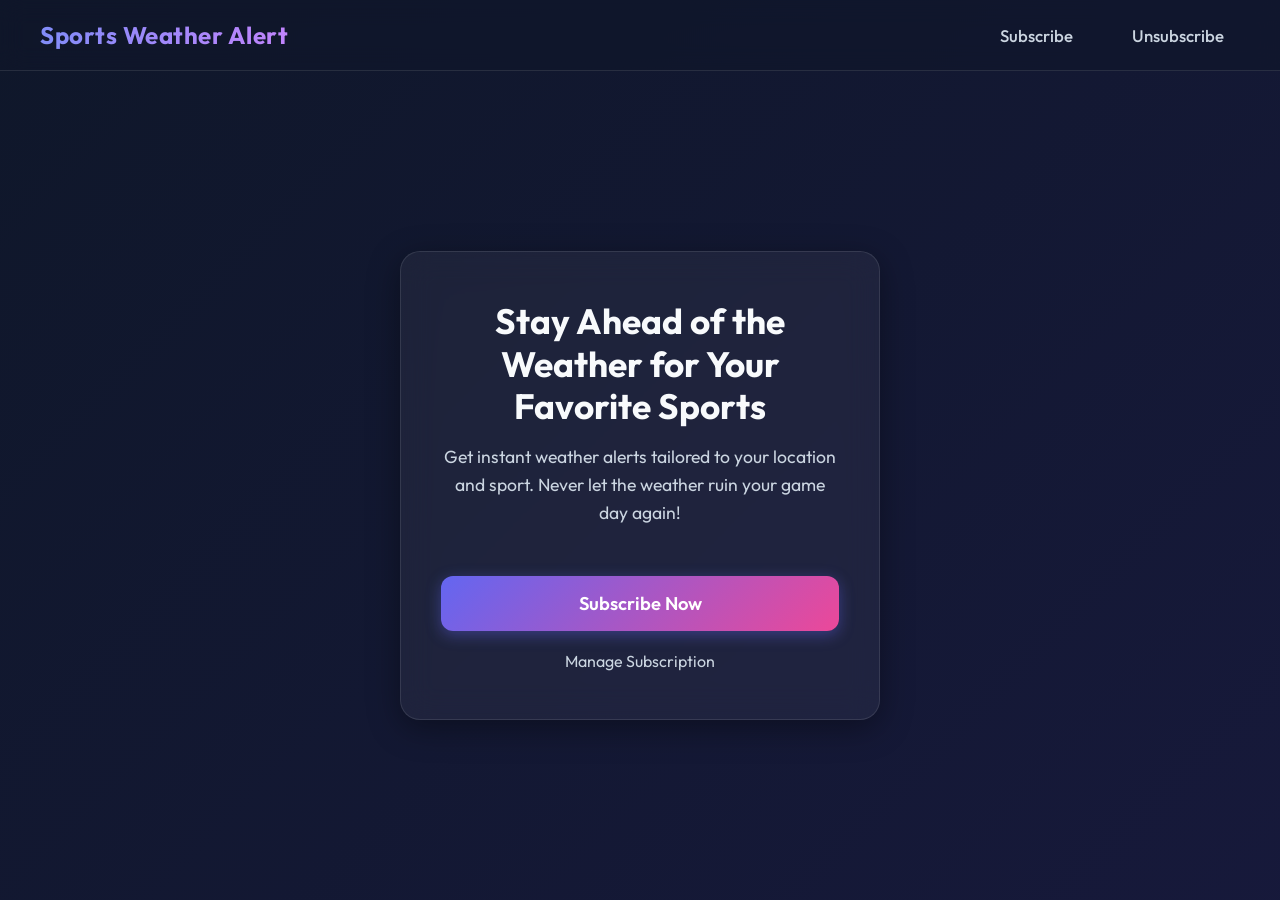
<file: index.html>
<!DOCTYPE html>
<html lang="en">
<head>
  <meta charset="UTF-8">
  <title>Sports Weather Alert | Home</title>
  <link rel="stylesheet" href="styles.css">
</head>
<body>
  <nav class="navbar">
    <div class="navbar-brand">Sports Weather Alert</div>
    <div class="navbar-links">
      <a href="subscribe.html">Subscribe</a>
      <a href="unsubscribe.html">Unsubscribe</a>
    </div>
  </nav>
  <main class="main-content">
    <div class="container text-center">
      <h2>Stay Ahead of the Weather for Your Favorite Sports</h2>
      <p class="subtitle">Get instant weather alerts tailored to your location and sport. Never let the weather ruin your game day again!</p>
      <a href="subscribe.html" class="btn-primary">Subscribe Now</a>
      <br/>
      <a href="unsubscribe.html" class="link-secondary">Manage Subscription</a>
    </div>
  </main>
</body>
</html>
</file>
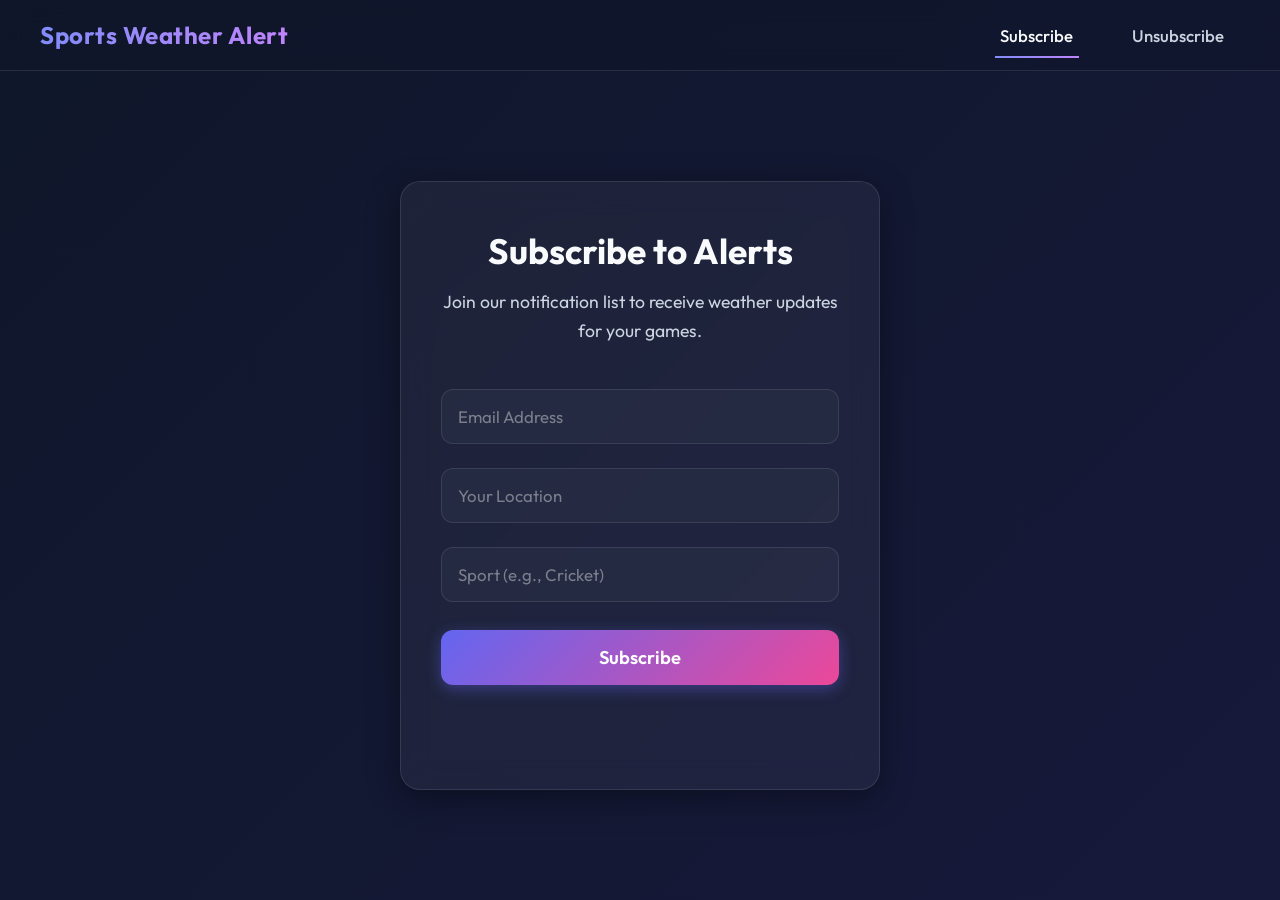
<file: subscribe.html>
<!DOCTYPE html>
<html lang="en">
<head>
  <meta charset="UTF-8">
  <title>Subscribe | Sports Weather Alert</title>
  <link rel="stylesheet" href="styles.css">
</head>
<body>
  <nav class="navbar">
    <div class="navbar-brand">Sports Weather Alert</div>
    <div class="navbar-links">
      <a href="subscribe.html" class="active">Subscribe</a>
      <a href="unsubscribe.html">Unsubscribe</a>
    </div>
  </nav>
  <main class="main-content">
    <div class="container text-center">
      <h2>Subscribe to Alerts</h2>
      <p class="subtitle">Join our notification list to receive weather updates for your games.</p>
      <form id="subscribeForm">
        <input type="email" id="subEmail" placeholder="Email Address" required />
        <input type="text" id="subLocation" placeholder="Your Location" required />
        <input type="text" id="subSport" placeholder="Sport (e.g., Cricket)" required />
        <button type="submit">Subscribe</button>
        <div id="subscribeMsg" class="message"></div>
      </form>
    </div>
  </main>
  <script>
    document.getElementById("subscribeForm").addEventListener("submit", async function(e) {
      e.preventDefault();
      const email = document.getElementById("subEmail").value.trim();
      const location = document.getElementById("subLocation").value.trim();
      const sport = document.getElementById("subSport").value.trim();
      const msgDiv = document.getElementById("subscribeMsg");
      msgDiv.textContent = "Subscribing...";
      msgDiv.className = "message";
      try {
        const response = await fetch("https://etpzy58ogc.execute-api.eu-north-1.amazonaws.com/prod/subscribe", {
          method: "POST",
          headers: { "Content-Type": "application/json" },
          body: JSON.stringify({ email, location, sport })
        });
        const result = await response.json();
        msgDiv.textContent = result.message || "Subscribed!";
        msgDiv.classList.add(response.ok ? "success" : "error");
      } catch (err) {
        msgDiv.textContent = "Failed to connect.";
        msgDiv.classList.add("error");
      }
    });
  </script>
</body>
</html>
</file>
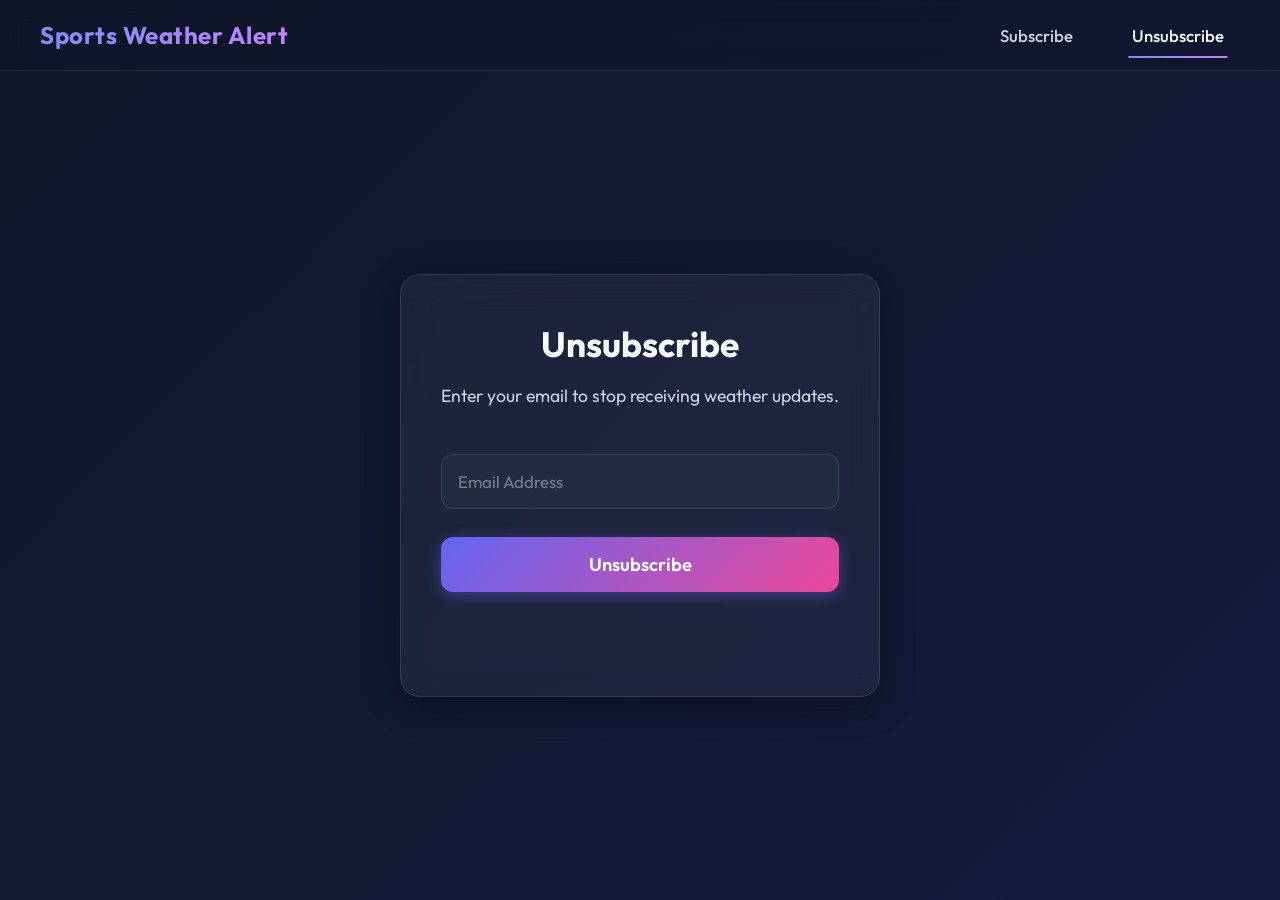
<file: unsubscribe.html>
<!DOCTYPE html>
<html lang="en">
<head>
  <meta charset="UTF-8">
  <title>Unsubscribe | Sports Weather Alert</title>
  <link rel="stylesheet" href="styles.css">
</head>
<body>
  <nav class="navbar">
    <div class="navbar-brand">Sports Weather Alert</div>
    <div class="navbar-links">
      <a href="subscribe.html">Subscribe</a>
      <a href="unsubscribe.html" class="active">Unsubscribe</a>
    </div>
  </nav>
  <main class="main-content">
    <div class="container text-center">
      <h2>Unsubscribe</h2>
      <p class="subtitle">Enter your email to stop receiving weather updates.</p>
      <form id="unsubscribeForm">
        <input type="email" id="unsubEmail" placeholder="Email Address" required />
        <button type="submit">Unsubscribe</button>
        <div id="unsubscribeMsg" class="message"></div>
      </form>
    </div>
  </main>
  <script>
    document.getElementById("unsubscribeForm").addEventListener("submit", async function(e) {
      e.preventDefault();
      const email = document.getElementById("unsubEmail").value.trim();
      const msgDiv = document.getElementById("unsubscribeMsg");
      msgDiv.textContent = "Unsubscribing...";
      msgDiv.className = "message";
      try {
        const response = await fetch("https://etpzy58ogc.execute-api.eu-north-1.amazonaws.com/prod/unsubscribe", {
          method: "POST",
          headers: { "Content-Type": "application/json" },
          body: JSON.stringify({ email })
        });
        const result = await response.json();
        console.log('API result:', result);
        let message = '';
        if (result.message) {
          message = result.message;
        } else if (result.body) {
          try {
            const bodyObj = typeof result.body === 'string' ? JSON.parse(result.body) : result.body;
            message = bodyObj.message || '';
          } catch {
            message = '';
          }
        }
        if (response.ok && message) {
          msgDiv.textContent = message;
          msgDiv.classList.add("success");
        } else {
          msgDiv.textContent = message || "Unsubscription failed.";
          msgDiv.classList.add("error");
        }
      } catch (err) {
        msgDiv.textContent = "Unsubscribe failed.";
        msgDiv.classList.add("error");
      }
    });
  </script>
</body>
</html>
</file>
<file: styles.css>
/* Import Google Fonts */
@import url('https://fonts.googleapis.com/css2?family=Outfit:wght@300;400;500;600;700&display=swap');

:root {
  --primary-color: #6366f1; /* Indigo */
  --secondary-color: #ec4899; /* Pink */
  --bg-gradient-1: #0f172a; /* Slate 900 */
  --bg-gradient-2: #1e1b4b; /* Indigo 950 */
  --bg-gradient-3: #312e81; /* Indigo 800 */
  --text-main: #f8fafc;
  --text-muted: #cbd5e1;
  --glass-bg: rgba(255, 255, 255, 0.05);
  --glass-border: rgba(255, 255, 255, 0.1);
  --glass-shadow: 0 8px 32px 0 rgba(0, 0, 0, 0.37);
}

* {
  box-sizing: border-box;
  margin: 0;
  padding: 0;
}

body {
  font-family: 'Outfit', sans-serif;
  background: linear-gradient(135deg, var(--bg-gradient-1), var(--bg-gradient-2), var(--bg-gradient-3));
  background-size: 400% 400%;
  animation: gradientBG 15s ease infinite;
  color: var(--text-main);
  min-height: 100vh;
  display: flex;
  flex-direction: column;
}

@keyframes gradientBG {
  0% { background-position: 0% 50%; }
  50% { background-position: 100% 50%; }
  100% { background-position: 0% 50%; }
}

.navbar {
  background: rgba(15, 23, 42, 0.6);
  backdrop-filter: blur(12px);
  -webkit-backdrop-filter: blur(12px);
  border-bottom: 1px solid var(--glass-border);
  padding: 20px 40px;
  display: flex;
  justify-content: space-between;
  align-items: center;
  position: sticky;
  top: 0;
  z-index: 100;
}

.navbar-brand {
  font-size: 1.5rem;
  font-weight: 700;
  background: linear-gradient(to right, #818cf8, #c084fc);
  -webkit-background-clip: text;
  -webkit-text-fill-color: transparent;
  letter-spacing: 0.5px;
}

.navbar-links a {
  text-decoration: none;
  color: var(--text-muted);
  margin-left: 24px;
  font-size: 1.05rem;
  font-weight: 500;
  padding: 8px 16px;
  border-radius: 8px;
  transition: all 0.3s ease;
  position: relative;
}

.navbar-links a::after {
  content: '';
  position: absolute;
  width: 0;
  height: 2px;
  bottom: -4px;
  left: 50%;
  background: linear-gradient(to right, #818cf8, #c084fc);
  transition: all 0.3s ease;
  transform: translateX(-50%);
}

.navbar-links a:hover::after, .navbar-links a.active::after {
  width: 80%;
}

.navbar-links a:hover, .navbar-links a.active {
  color: var(--text-main);
}

.main-content {
  flex: 1;
  display: flex;
  justify-content: center;
  align-items: center;
  padding: 40px 20px;
}

.container {
  background: var(--glass-bg);
  backdrop-filter: blur(16px);
  -webkit-backdrop-filter: blur(16px);
  border: 1px solid var(--glass-border);
  padding: 48px 40px;
  border-radius: 20px;
  box-shadow: var(--glass-shadow);
  width: 100%;
  max-width: 480px;
  animation: slideUp 0.6s cubic-bezier(0.16, 1, 0.3, 1);
}

.text-center {
  text-align: center;
}

@keyframes slideUp {
  from { opacity: 0; transform: translateY(40px); }
  to { opacity: 1; transform: translateY(0); }
}

h2 {
  font-weight: 700;
  font-size: 2.2rem;
  margin-bottom: 16px;
  color: var(--text-main);
  line-height: 1.2;
}

.subtitle {
  font-size: 1.1rem;
  color: var(--text-muted);
  margin-bottom: 32px;
  line-height: 1.6;
}

input {
  width: 100%;
  padding: 16px;
  margin: 12px 0;
  font-size: 1.05rem;
  font-family: inherit;
  border-radius: 12px;
  border: 1px solid var(--glass-border);
  background: rgba(255, 255, 255, 0.03);
  color: var(--text-main);
  outline: none;
  transition: all 0.3s ease;
}

input::placeholder {
  color: rgba(255, 255, 255, 0.4);
}

input:focus {
  border-color: #818cf8;
  background: rgba(255, 255, 255, 0.08);
  box-shadow: 0 0 0 4px rgba(129, 140, 248, 0.15);
}

button {
  width: 100%;
  padding: 16px;
  margin: 16px 0;
  font-size: 1.15rem;
  font-family: inherit;
  font-weight: 600;
  border-radius: 12px;
  border: none;
  background: linear-gradient(135deg, var(--primary-color), var(--secondary-color));
  color: white;
  cursor: pointer;
  transition: transform 0.2s ease, box-shadow 0.2s ease;
  box-shadow: 0 4px 15px rgba(99, 102, 241, 0.4);
}

button:hover {
  transform: translateY(-2px);
  box-shadow: 0 6px 20px rgba(99, 102, 241, 0.6);
}

button:active {
  transform: translateY(1px);
}

.btn-primary {
  display: inline-block;
  text-decoration: none;
  width: 100%;
  padding: 16px;
  margin: 16px 0 20px 0;
  font-size: 1.15rem;
  font-weight: 600;
  border-radius: 12px;
  background: linear-gradient(135deg, var(--primary-color), var(--secondary-color));
  color: white;
  transition: transform 0.2s ease, box-shadow 0.2s ease;
  box-shadow: 0 4px 15px rgba(99, 102, 241, 0.4);
}

.btn-primary:hover {
  transform: translateY(-2px);
  box-shadow: 0 6px 20px rgba(99, 102, 241, 0.6);
}

.link-secondary {
  font-size: 1rem;
  color: var(--text-muted);
  text-decoration: none;
  transition: color 0.3s ease;
  display: inline-block;
}

.link-secondary:hover {
  color: #818cf8;
  text-decoration: underline;
}

.message {
  text-align: center;
  margin-top: 16px;
  font-weight: 500;
  min-height: 24px;
  font-size: 1.05rem;
  opacity: 0;
  transform: translateY(-10px);
  animation: slideDown 0.3s forwards;
}

@keyframes slideDown {
  to { opacity: 1; transform: translateY(0); }
}

.success { color: #4ade80; }
.error { color: #f87171; }
</file>
